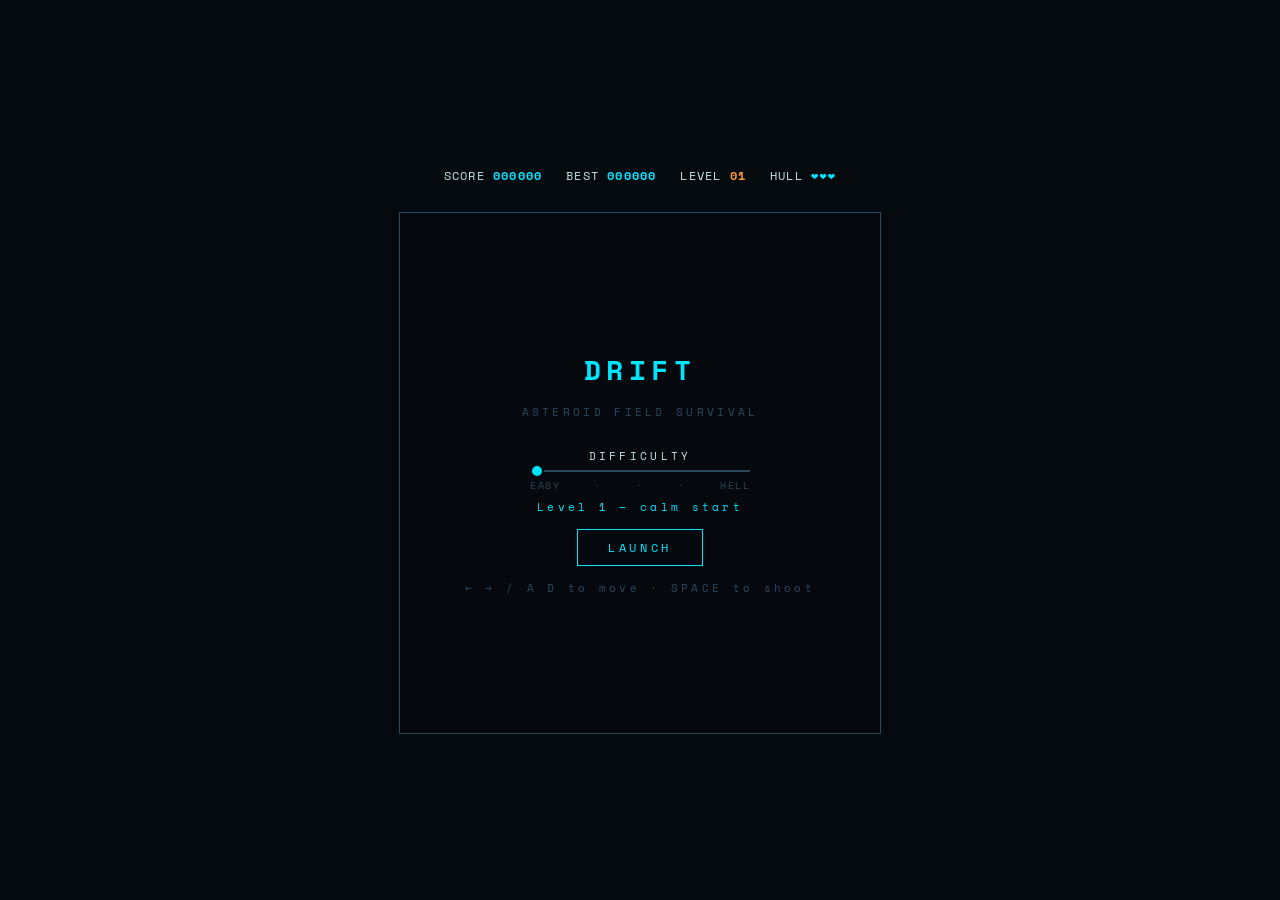
<file: drift.html>
<!DOCTYPE html>
<html lang="en">
<head>
  <meta charset="UTF-8">
  <title>DRIFT</title>
  <link href="https://fonts.googleapis.com/css2?family=Space+Mono:wght@400;700&display=swap" rel="stylesheet">


  <!-- ============================================================
    CSS
  ============================================================ -->
  <style>

    /* ── Reset: remove browser defaults, use border-box sizing ── */
    * { margin: 0; padding: 0; box-sizing: border-box; }

    /* ── Page: dark background, everything centred ── */
    body {
      background: #050a0f;
      display: flex;
      flex-direction: column;
      align-items: center;
      justify-content: center;
      height: 100vh;
      font-family: 'Space Mono', monospace;
      color: #c8e6f0;
      user-select: none; /* prevent text selection during gameplay */
    }

    /* ── HUD row above the canvas ── */
    #hud {
      display: flex;
      gap: 24px;
      font-size: 12px;
      letter-spacing: 0.1em;
      margin-bottom: 6px;
    }
    #hud span { color: #00e5ff; font-weight: 700; } /* value text is bright cyan */

    /* ── Power-up status row (shown below the main HUD) ── */
    #pup-hud {
      display: flex;
      gap: 20px;
      font-size: 11px;
      letter-spacing: 0.1em;
      margin-bottom: 6px;
      height: 16px; /* fixed height so the canvas doesn't jump when it appears */
    }

    /* ── Canvas wrapper: position:relative so overlay can sit on top ── */
    #wrap { position: relative; border: 1px solid #2a4a60; }
    canvas { display: block; }

    /* ── Start / game-over overlay ── */
    #overlay {
      position: absolute; inset: 0;
      background: rgba(5,10,15,0.85);
      display: flex; flex-direction: column;
      align-items: center; justify-content: center;
      gap: 14px;
    }
    #overlay h2 { font-size: 28px; color: #00e5ff; letter-spacing: 0.2em; }
    #overlay p  { font-size: 11px; color: #2a4a60; letter-spacing: 0.3em; }
    #overlay button {
      padding: 9px 30px; background: transparent;
      border: 1px solid #00e5ff; color: #00e5ff;
      font-family: inherit; font-size: 12px; letter-spacing: 0.3em; cursor: pointer;
    }
    #overlay button:hover { background: #00e5ff; color: #050a0f; }

    /* ── Difficulty slider container ── */
    #diff-wrap { display: flex; flex-direction: column; align-items: center; width: 220px; }

    /* Slider track: thin dark line */
    #diff {
      -webkit-appearance: none;
      width: 100%; height: 2px;
      background: #2a4a60;
      outline: none; cursor: pointer;
    }
    /* Slider thumb (WebKit: Chrome/Safari) */
    #diff::-webkit-slider-thumb {
      -webkit-appearance: none;
      width: 14px; height: 14px; border-radius: 50%;
      background: #00e5ff; border: 2px solid #050a0f;
    }
    /* Slider thumb (Firefox) */
    #diff::-moz-range-thumb {
      width: 14px; height: 14px; border-radius: 50%;
      background: #00e5ff; border: 2px solid #050a0f;
    }

    /* End labels under the slider ("EASY" … "HELL") */
    #diff-labels {
      display: flex; justify-content: space-between;
      width: 100%; font-size: 10px;
      color: #2a4a60; letter-spacing: 0.15em;
      margin-top: 6px;
    }

  </style>
</head>
<body>


  <!-- ============================================================
    HTML
  ============================================================ -->

  <!-- Main HUD row: score / best / level / hull -->
  <div id="hud">
    <div>SCORE <span id="sc">000000</span></div>
    <div>BEST  <span id="bs">000000</span></div>
    <div>LEVEL <span id="lv" style="color:#ff9a3c">01</span></div>
    <div>HULL  <span id="hp">❤❤❤</span></div>
  </div>

  <!-- Secondary HUD row: active power-up timers (empty until a power-up is collected) -->
  <div id="pup-hud">
    <span id="sh-hud" style="color:#00e5ff; display:none">🛡 SHIELD <span id="sh-t"></span>s</span>
    <span id="gn-hud" style="color:#ffdf80; display:none">🔫 GUN <span id="gn-t"></span>s</span>
  </div>

  <!-- Game canvas + overlay wrapper -->
  <div id="wrap">
    <canvas id="c" width="480" height="520"></canvas>

    <!-- Start / game-over screen -->
    <div id="overlay">
      <h2>DRIFT</h2>
      <p>ASTEROID FIELD SURVIVAL</p>
      <p id="result" style="color:#c8e6f0"></p>

      <!-- Difficulty slider (hidden on the retry screen) -->
      <div id="diff-wrap">
        <p style="color:#c8e6f0; margin-bottom:6px; text-align:center">DIFFICULTY</p>
        <input type="range" id="diff" min="1" max="5" value="1" step="1">
        <div id="diff-labels">
          <span>EASY</span><span>·</span><span>·</span><span>·</span><span>HELL</span>
        </div>
        <p id="diff-desc" style="color:#00e5ff; margin-top:6px; text-align:center">Level 1 — calm start</p>
      </div>

      <!-- Controls hint shown under the button -->
      <button id="btn">LAUNCH</button>
      <p>← → / A D  to move  ·  SPACE to shoot</p>
    </div>
  </div>


  <!-- ============================================================
    JAVASCRIPT
  ============================================================ -->
  <script>

    // ═══════════════════════════════════════════════════════════════
    //  SETUP — canvas context and DOM references
    // ═══════════════════════════════════════════════════════════════

    const c   = document.getElementById('c');
    const ctx = c.getContext('2d');
    const W = 480, H = 520; // canvas size in pixels

    // Overlay elements
    const overlay    = document.getElementById('overlay');
    const btn        = document.getElementById('btn');
    const diffSlider = document.getElementById('diff');
    const diffDesc   = document.getElementById('diff-desc');
    const diffWrap   = document.getElementById('diff-wrap');


    // ═══════════════════════════════════════════════════════════════
    //  DIFFICULTY SETTINGS
    //  Each slider position maps to a label and a starting score.
    //  Score drives level (every 150 pts = +1 level), so jumping the
    //  score forward puts the player straight into a harder level.
    // ═══════════════════════════════════════════════════════════════

    const DIFF_INFO = [
      { label: 'Level 1 — calm start',     score: 0    },
      { label: 'Level 3 — warmed up',      score: 300  },
      { label: 'Level 5 — already sweaty', score: 600  },
      { label: 'Level 7 — chaos',          score: 900  },
      { label: 'Level 9 — pure hell',      score: 1200 },
    ];

    // Update the description text and colour whenever the slider moves.
    // t = 0 at easy (cyan) and 1 at hell (red).
    diffSlider.addEventListener('input', () => {
      const info = DIFF_INFO[diffSlider.value - 1];
      diffDesc.textContent = info.label;
      const t = (diffSlider.value - 1) / 4;
      diffDesc.style.color =
        `rgb(${Math.round(t*255)},${Math.round(229*(1-t))},${Math.round(255*(1-t))})`;
    });


    // ═══════════════════════════════════════════════════════════════
    //  INPUT — track which keys are held each frame
    // ═══════════════════════════════════════════════════════════════

    const keys = {};

    document.addEventListener('keydown', e => {
      keys[e.key] = true;
      if ((e.key === ' ' || e.key === 'Enter') && !running) start();
      // Prevent browser scrolling with arrow keys and space
      if (['ArrowLeft','ArrowRight',' '].includes(e.key)) e.preventDefault();
    });
    document.addEventListener('keyup', e => { keys[e.key] = false; });
    btn.addEventListener('click', start);


    // ═══════════════════════════════════════════════════════════════
    //  GAME STATE — all variables that reset each new game
    // ═══════════════════════════════════════════════════════════════

    let score;       // numeric score; auto-increases with time; drives level
    let best = 0;    // all-time best; survives between rounds
    let lives;       // hull points remaining (max 5)
    let ship;        // player: { x, y, vx, inv, flicker }
    let rocks;       // array of falling asteroid objects
    let sparks;      // array of explosion particle objects
    let bullets;     // array of bullets fired by the gun power-up
    let powerups;    // array of falling power-up pickup objects

    let spawnT;      // countdown (s) until the next asteroid spawns
    let pupSpawnT;   // countdown (s) until the next power-up drops

    let shieldTimer; // seconds of shield remaining (0 = inactive)
    let gunTimer;    // seconds of gun power remaining (0 = inactive)
    let bulletCooldown; // seconds until the player can fire again (prevents spamming)

    let nextLifeScore;  // score value at which the next bonus life is awarded
    let bonusFlash;     // timer for the "EXTRA LIFE!" on-screen message

    let lastT;       // timestamp of previous frame (used to compute dt)
    let raf;         // requestAnimationFrame handle so we can cancel the loop
    let running;     // true while the game loop is running


    // ═══════════════════════════════════════════════════════════════
    //  STARS — built once on page load; scrolled every frame
    // ═══════════════════════════════════════════════════════════════

    const stars = Array.from({length: 80}, () => ({
      x: Math.random() * W,
      y: Math.random() * H,
      r: Math.random() * 1.2,       // radius 0–1.2 px (tiny dots)
      a: 0.2 + Math.random() * 0.5, // opacity varies per star
      v: 8 + Math.random() * 18     // fall speed px/s — faster = feels closer
    }));


    // ═══════════════════════════════════════════════════════════════
    //  HELPERS
    // ═══════════════════════════════════════════════════════════════

    // Zero-pad a number to 6 digits:  fmt(42) → "000042"
    const fmt = n => String(Math.floor(n)).padStart(6, '0');

    // Current level — increases every 150 score points
    const lvl = () => Math.floor(score / 150) + 1;

    // Asteroid speed multiplier — big jump per level plus a smooth in-level ramp
    const spd = () => 1 + (lvl()-1)*0.28 + (score%150)*0.001;


    // ═══════════════════════════════════════════════════════════════
    //  START — resets everything and begins the game loop
    // ═══════════════════════════════════════════════════════════════

    function start() {
      // Set score from the difficulty slider (higher score = higher opening level)
      score = DIFF_INFO[diffSlider.value - 1].score;

      lives  = 3;
      rocks  = [];
      sparks = [];
      bullets  = [];
      powerups = [];

      spawnT    = 0;    // spawn the first rock immediately
      pupSpawnT = 10;   // first power-up drops after 10 seconds

      shieldTimer    = 0;
      gunTimer       = 0;
      bulletCooldown = 0;

      // Award the first bonus life at 500 points above the starting score
      nextLifeScore = score + 500;
      bonusFlash    = 0;

      ship = { x: W/2, y: H-70, vx: 0, inv: 0, flicker: 0 };

      overlay.style.display = 'none';
      cancelAnimationFrame(raf);
      running = true;
      raf = requestAnimationFrame(loop);
    }


    // ═══════════════════════════════════════════════════════════════
    //  END — called when lives hit 0
    // ═══════════════════════════════════════════════════════════════

    function end() {
      running = false;
      if (score > best) best = score;

      document.getElementById('bs').textContent = fmt(best);
      document.getElementById('result').textContent =
        'Score: ' + fmt(score) + '  ·  Level ' + lvl();
      overlay.querySelector('h2').textContent = 'DESTROYED';
      btn.textContent = 'RETRY';
      diffWrap.style.display = 'none'; // hide difficulty picker on retry screen
      overlay.style.display  = 'flex';
    }


    // ═══════════════════════════════════════════════════════════════
    //  SPAWN ROCK — creates one asteroid and pushes it to rocks[]
    // ═══════════════════════════════════════════════════════════════

    function spawnRock() {
      const lv = lvl();
      const r  = 14 + Math.random() * 20; // radius 14–34 px

      // Build the lumpy polygon vertices before the object literal.
      // Array.from's map callback only receives (value, index) — NOT the array —
      // so we store numPts in a variable instead of reading a.length inside the callback.
      const numPts = 8 + Math.floor(Math.random() * 4); // 8–11 sides
      const pts = Array.from({length: numPts}, (_, i) => {
        const ang = (i / numPts) * Math.PI * 2; // evenly-spaced angle
        const rad = 0.7 + Math.random() * 0.3;  // irregular radius fraction (0.7–1.0)
        return [Math.cos(ang) * rad, Math.sin(ang) * rad]; // unit-circle point
      });

      rocks.push({
        x:   r + Math.random() * (W - r*2), // random X, fully inside the canvas
        y:   -r,                            // just above the top edge
        r,                                  // radius used for drawing and collision
        vx:  (Math.random()-0.5) * Math.min(40 + lv*15, 130), // lateral drift grows with level
        vy:  (60 + Math.random()*80) * spd(),                  // fall speed scales with difficulty
        rot: Math.random() * Math.PI * 2,                      // random starting angle
        rv:  (Math.random()-0.5) * 2 * (1 + lv*0.1),          // rotation speed grows with level
        pts,
        col: Math.random() > 0.3 ? '#4a6a80' : '#6a4a55'      // blue-grey or red-grey
      });
    }


    // ═══════════════════════════════════════════════════════════════
    //  SPAWN POWER-UP — drops a shield or gun pickup from the top
    // ═══════════════════════════════════════════════════════════════

    function spawnPowerup() {
      const type = Math.random() < 0.5 ? 'shield' : 'gun'; // 50/50 chance of each type
      powerups.push({
        type,
        x:   40 + Math.random() * (W - 80), // random X, with some padding from the edges
        y:   -20,                            // start above the canvas
        vy:  55 + Math.random() * 25,        // fall speed 55–80 px/s (slower than rocks)
        bob: Math.random() * Math.PI * 2,    // starting phase for the gentle bob animation
      });
    }


    // ═══════════════════════════════════════════════════════════════
    //  FIRE BULLET — shoots one bullet upward from the ship's nose
    // ═══════════════════════════════════════════════════════════════

    function fireBullet() {
      bullets.push({
        x:  ship.x,   // starts at the ship's current X position
        y:  ship.y - 16, // starts at the nose of the ship (16 px above centre)
        vy: -520      // travels upward at 520 px/s
      });
    }


    // ═══════════════════════════════════════════════════════════════
    //  MAIN GAME LOOP — runs ~60 times per second
    // ═══════════════════════════════════════════════════════════════

    function loop(ts) {

      // ── Delta time ────────────────────────────────────────────
      // dt = seconds since the last frame.  Capped at 0.05 s so a
      // tab switch or lag spike can't teleport objects.
      if (!lastT) lastT = ts;
      const dt = Math.min((ts - lastT) / 1000, 0.05);
      lastT = ts;

      score += dt * 10; // 10 points per second of survival
      const lv = lvl(); // cache level for this frame


      // ── Bonus life check ──────────────────────────────────────
      // Award an extra life every 500 points (max 5 lives).
      if (score >= nextLifeScore) {
        nextLifeScore += 500; // set up the next milestone
        if (lives < 5) {
          lives++;
          bonusFlash = 2.5; // show "EXTRA LIFE!" message for 2.5 seconds
        }
      }
      if (bonusFlash > 0) bonusFlash -= dt; // count the flash timer down


      // ── Power-up timers ───────────────────────────────────────
      // Count shield and gun durations down each frame.
      if (shieldTimer > 0) shieldTimer = Math.max(0, shieldTimer - dt);
      if (gunTimer    > 0) gunTimer    = Math.max(0, gunTimer    - dt);
      if (bulletCooldown > 0) bulletCooldown = Math.max(0, bulletCooldown - dt);

      // Update the power-up HUD indicators
      const shHud = document.getElementById('sh-hud');
      const gnHud = document.getElementById('gn-hud');
      if (shieldTimer > 0) {
        shHud.style.display = 'inline';
        document.getElementById('sh-t').textContent = shieldTimer.toFixed(1);
      } else {
        shHud.style.display = 'none';
      }
      if (gunTimer > 0) {
        gnHud.style.display = 'inline';
        document.getElementById('gn-t').textContent = gunTimer.toFixed(1);
      } else {
        gnHud.style.display = 'none';
      }

      // ── Update main HUD ───────────────────────────────────────
      document.getElementById('sc').textContent = fmt(score);
      document.getElementById('lv').textContent = String(lv).padStart(2,'0');
      const danger = Math.min((lv-1)/9, 1); // 0.0 at level 1, 1.0 at level 10
      document.getElementById('lv').style.color =
        `rgb(255,${Math.round(154*(1-danger))},0)`; // orange → red
      document.getElementById('hp').textContent =
        '❤'.repeat(lives) + '🖤'.repeat(Math.max(0, 3 - lives));
        // Note: max lives is 5, so we only show 3 hearts max for the lost-life display


      // ── Clear canvas & draw background ───────────────────────
      ctx.fillStyle = '#050a0f';
      ctx.fillRect(0, 0, W, H);

      // Faint retro grid lines
      ctx.strokeStyle = 'rgba(0,229,255,0.03)';
      ctx.lineWidth = 1;
      for (let x=0; x<W; x+=40) { ctx.beginPath(); ctx.moveTo(x,0); ctx.lineTo(x,H); ctx.stroke(); }
      for (let y=0; y<H; y+=40) { ctx.beginPath(); ctx.moveTo(0,y); ctx.lineTo(W,y); ctx.stroke(); }


      // ── Scroll stars ──────────────────────────────────────────
      // Stars fall faster at higher levels to give a speed-up sensation.
      const starSpeed = 1 + (lv-1) * 0.4;
      stars.forEach(s => {
        s.y += s.v * dt * starSpeed;
        if (s.y > H) { s.y = 0; s.x = Math.random()*W; } // wrap to top
        ctx.globalAlpha = s.a;
        ctx.fillStyle = '#fff';
        ctx.beginPath(); ctx.arc(s.x, s.y, s.r, 0, Math.PI*2); ctx.fill();
      });
      ctx.globalAlpha = 1;


      // ── Spawn asteroids ───────────────────────────────────────
      spawnT -= dt;
      if (spawnT <= 0) {
        const interval = Math.max(0.12, 0.85 - (lv-1)*0.07); // shrinks per level, floors at 0.12 s
        spawnT = interval * (0.6 + Math.random()*0.7);        // add randomness
        const count = lv>=8 ? 3 : (lv>=4 && Math.random()<0.5) ? 2 : 1; // more rocks at higher levels
        for (let i=0; i<count; i++) spawnRock();
      }


      // ── Spawn power-ups ───────────────────────────────────────
      // Power-ups drop every 12–20 seconds (random interval)
      pupSpawnT -= dt;
      if (pupSpawnT <= 0) {
        pupSpawnT = 12 + Math.random() * 8; // next power-up in 12–20 seconds
        spawnPowerup();
      }


      // ── Draw & update power-up pickups ────────────────────────
      powerups = powerups.filter(p => p.y < H + 30); // remove ones that fell off-screen
      powerups.forEach(p => {
        p.y   += p.vy * dt;     // fall downward
        p.bob += dt * 3;        // advance the bob animation angle (3 rad/s)

        const bobX = Math.sin(p.bob) * 4; // gentle left-right sway ±4 px

        ctx.save();
        ctx.translate(p.x + bobX, p.y);

        if (p.type === 'shield') {
          // Shield pickup: cyan hexagon with an "S" in the middle
          ctx.strokeStyle = '#00e5ff';
          ctx.fillStyle   = 'rgba(0,229,255,0.15)'; // faint fill
          ctx.lineWidth   = 1.5;
          ctx.beginPath();
          for (let i=0; i<6; i++) {            // draw a regular hexagon
            const a = (i/6)*Math.PI*2 - Math.PI/6;
            i===0 ? ctx.moveTo(Math.cos(a)*14, Math.sin(a)*14)
                  : ctx.lineTo(Math.cos(a)*14, Math.sin(a)*14);
          }
          ctx.closePath();
          ctx.fill(); ctx.stroke();
          ctx.fillStyle = '#00e5ff';
          ctx.font = 'bold 11px Space Mono';
          ctx.textAlign = 'center';
          ctx.textBaseline = 'middle';
          ctx.fillText('S', 0, 0); // label so the player knows what it is

        } else {
          // Gun pickup: yellow diamond with a "G" in the middle
          ctx.strokeStyle = '#ffdf80';
          ctx.fillStyle   = 'rgba(255,223,128,0.15)';
          ctx.lineWidth   = 1.5;
          ctx.beginPath();
          ctx.moveTo(0, -14); ctx.lineTo(14, 0);  // draw a diamond
          ctx.lineTo(0,  14); ctx.lineTo(-14, 0);
          ctx.closePath();
          ctx.fill(); ctx.stroke();
          ctx.fillStyle = '#ffdf80';
          ctx.font = 'bold 11px Space Mono';
          ctx.textAlign = 'center';
          ctx.textBaseline = 'middle';
          ctx.fillText('G', 0, 0);
        }

        ctx.restore();
      });


      // ── Update & draw asteroids ───────────────────────────────
      rocks = rocks.filter(r => r.y < H + r.r*2); // cull off-screen rocks
      rocks.forEach(r => {
        r.x   += r.vx * dt;
        r.y   += r.vy * dt;
        r.rot += r.rv * dt;

        ctx.save();
        ctx.translate(r.x, r.y);
        ctx.rotate(r.rot);
        ctx.beginPath();
        r.pts.forEach(([px,py],i) =>
          i ? ctx.lineTo(px*r.r, py*r.r) : ctx.moveTo(px*r.r, py*r.r)
        );
        ctx.closePath();
        ctx.fillStyle   = r.col;
        ctx.fill();
        ctx.strokeStyle = '#8aacbe'; ctx.lineWidth = 1; ctx.stroke();
        ctx.restore();
      });


      // ── Update & draw bullets ─────────────────────────────────
      bullets = bullets.filter(b => b.y > -10); // remove bullets that left the top
      bullets.forEach(b => {
        b.y += b.vy * dt; // move upward (vy is negative)

        // Draw bullet: a small bright yellow rectangle
        ctx.fillStyle = '#ffdf80';
        ctx.fillRect(b.x - 2, b.y - 8, 4, 12); // 4px wide, 12px tall

        // Check if this bullet hits any asteroid
        rocks = rocks.filter(r => {
          const hit = Math.hypot(r.x - b.x, r.y - b.y) < r.r + 4; // 4px bullet radius
          if (hit) {
            // Spawn green sparks to show the asteroid was destroyed (not just hit)
            for (let i=0; i<12; i++) sparks.push({
              x:    r.x, y: r.y,
              vx:   (Math.random()-0.5)*160,
              vy:   (Math.random()-0.5)*160,
              life: 1,
              r:    1.5 + Math.random()*2,
              col:  i%2===0 ? '#8aacbe' : '#c8e6f0' // rock-coloured debris
            });
            b.y = -100; // move bullet off-screen so it gets filtered out next frame
          }
          return !hit; // keep the rock only if it was NOT hit
        });
      });


      // ── Update & draw sparks ──────────────────────────────────
      sparks = sparks.filter(p => p.life > 0);
      sparks.forEach(p => {
        p.x   += p.vx * dt;
        p.y   += p.vy * dt;
        p.vy  += 80 * dt;   // gravity
        p.life -= dt * 2.5; // fade out over ~0.4 s
        ctx.globalAlpha = Math.max(0, p.life);
        ctx.fillStyle = p.col;
        ctx.beginPath(); ctx.arc(p.x, p.y, p.r, 0, Math.PI*2); ctx.fill();
      });
      ctx.globalAlpha = 1;


      // ── Move the ship ─────────────────────────────────────────
      ship.inv     = Math.max(0, ship.inv - dt); // count down hit-invincibility timer
      ship.flicker += dt * 18;                   // advance thruster animation angle

      if      (keys['ArrowLeft']  || keys['a'] || keys['A']) ship.vx = -300;
      else if (keys['ArrowRight'] || keys['d'] || keys['D']) ship.vx =  300;
      else    ship.vx *= 0.7; // friction: decelerate when no key held

      ship.x = Math.max(22, Math.min(W-22, ship.x + ship.vx * dt)); // clamp to canvas

      // Fire a bullet when Space is held and the gun is active and cooled down
      if ((keys[' ']) && gunTimer > 0 && bulletCooldown <= 0) {
        fireBullet();
        bulletCooldown = 0.18; // 0.18 s between shots — fast but not instant
      }


      // ── Draw the ship ─────────────────────────────────────────
      // Skip drawing on alternating "blink ticks" while hit-invincible.
      // floor(inv*10)%2 flips between 0 and 1 ten times per second.
      const blinking = ship.inv > 0 && Math.floor(ship.inv*10)%2 === 0;
      if (!blinking) {
        ctx.save();
        ctx.translate(ship.x, ship.y);

        // Shield ring: glowing cyan circle drawn behind the ship when active
        if (shieldTimer > 0) {
          const pulse = 0.5 + Math.sin(ts*0.006)*0.3; // pulsing opacity 0.2–0.8
          ctx.strokeStyle = '#00e5ff';
          ctx.lineWidth   = 2;
          ctx.globalAlpha = pulse;
          ctx.beginPath(); ctx.arc(0, 0, 22, 0, Math.PI*2); ctx.stroke();
          ctx.globalAlpha = pulse * 0.15;
          ctx.fillStyle = '#00e5ff';
          ctx.beginPath(); ctx.arc(0, 0, 22, 0, Math.PI*2); ctx.fill();
          ctx.globalAlpha = 1;
        }

        // Gun indicator: a small yellow glow at the nose when armed
        if (gunTimer > 0) {
          ctx.fillStyle   = 'rgba(255,223,128,0.35)';
          ctx.globalAlpha = 0.6 + Math.sin(ts*0.01)*0.4; // flicker
          ctx.beginPath(); ctx.arc(0, -16, 5, 0, Math.PI*2); ctx.fill();
          ctx.globalAlpha = 1;
        }

        // Thruster flame (animated by flicker angle)
        const thrustLen = 6 + Math.sin(ship.flicker) * 3; // pulsing length 3–9 px
        ctx.fillStyle   = '#ff6a00';
        ctx.globalAlpha = 0.8;
        ctx.beginPath();
        ctx.moveTo(-6, 14); ctx.lineTo(0, 14+thrustLen); ctx.lineTo(6, 14);
        ctx.fill();

        // Ship body: simple arrowhead polygon
        ctx.globalAlpha = 1;
        ctx.fillStyle   = '#00e5ff';
        ctx.beginPath();
        ctx.moveTo(0,-16); ctx.lineTo(13,14); ctx.lineTo(8,10);
        ctx.lineTo(0,14);  ctx.lineTo(-8,10); ctx.lineTo(-13,14);
        ctx.closePath();
        ctx.fill();

        ctx.restore();
      }


      // ── "EXTRA LIFE!" flash message ───────────────────────────
      if (bonusFlash > 0) {
        // Fade the text in and out: full opacity for most of the duration, then fade
        const alpha = Math.min(bonusFlash, 1);
        ctx.globalAlpha = alpha;
        ctx.fillStyle   = '#ff4d6d'; // red-pink to match the heart colour
        ctx.font        = 'bold 16px Space Mono';
        ctx.textAlign   = 'center';
        ctx.fillText('+ EXTRA LIFE', W/2, H/2 - 20);
        ctx.globalAlpha = 1;
      }


      // ── Collect power-ups ─────────────────────────────────────
      // Check if the ship's circle overlaps any power-up pickup.
      powerups = powerups.filter(p => {
        const dist = Math.hypot(p.x - ship.x, p.y - ship.y);
        if (dist < 26) { // 26 px collection radius (generous for playability)
          if (p.type === 'shield') shieldTimer = 8;  // shield lasts 8 seconds
          else                     gunTimer    = 12; // gun lasts 12 seconds
          return false; // remove the pickup from the array (it's been collected)
        }
        return true; // keep it — not yet collected
      });


      // ── Collision: ship vs asteroids ──────────────────────────
      // Skip entirely if the ship has hit-invincibility OR shield is active.
      // Shield blocks hits completely — the player keeps their lives.
      if (ship.inv <= 0 && shieldTimer <= 0) {
        for (const r of rocks) {
          if (Math.hypot(r.x - ship.x, r.y - ship.y) < r.r + 11) {
            lives--;
            ship.inv = 2.0; // 2 s of hit-invincibility after each impact

            // Explosion sparks
            const cols = ['#ff4d6d','#ff9a3c','#ffdf80','#fff'];
            for (let i=0; i<18; i++) sparks.push({
              x: ship.x, y: ship.y,
              vx: (Math.random()-0.5)*200,
              vy: (Math.random()-0.5)*200 - 60,
              life: 1, r: 2+Math.random()*3,
              col: cols[i%4]
            });

            if (lives <= 0) { end(); return; } // no hull left — game over
            break; // only one hit per frame
          }
        }
      } else if (ship.inv <= 0 && shieldTimer > 0) {
        // Shield is active: check for hits so we can play a visual effect,
        // but do NOT reduce lives — the shield absorbs the impact.
        for (const r of rocks) {
          if (Math.hypot(r.x - ship.x, r.y - ship.y) < r.r + 22) { // 22 = shield ring radius
            shieldTimer = 0; // shield is consumed by the hit
            ship.inv    = 0.5; // brief flash so the player sees it was hit
            // Deflection sparks radiate outward from the shield ring
            for (let i=0; i<10; i++) sparks.push({
              x: ship.x + Math.cos(i/10*Math.PI*2)*22,
              y: ship.y + Math.sin(i/10*Math.PI*2)*22,
              vx: Math.cos(i/10*Math.PI*2)*120,
              vy: Math.sin(i/10*Math.PI*2)*120,
              life: 1, r: 2, col: '#00e5ff' // cyan sparks for a "energy shield" feel
            });
            break;
          }
        }
      }

      raf = requestAnimationFrame(loop); // schedule the next frame
    }

  </script>
</body>
</html>
</file>
